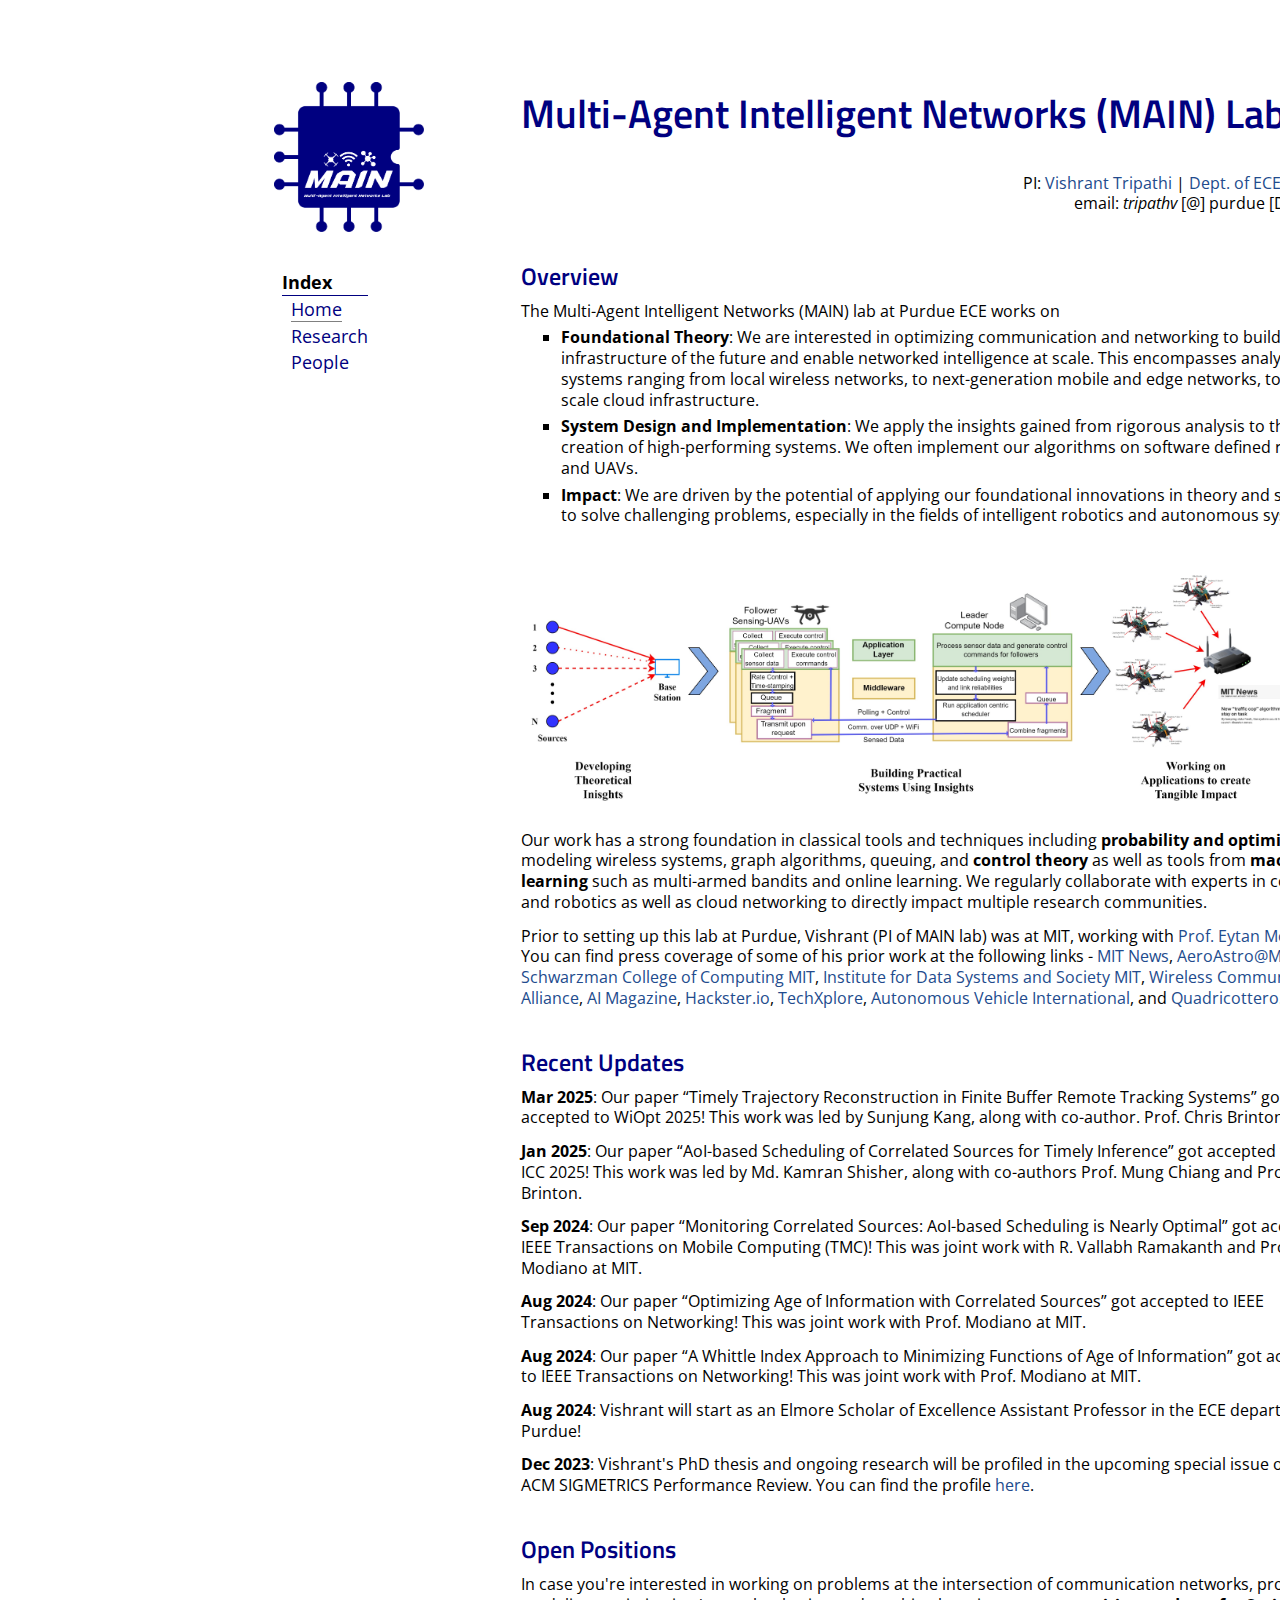
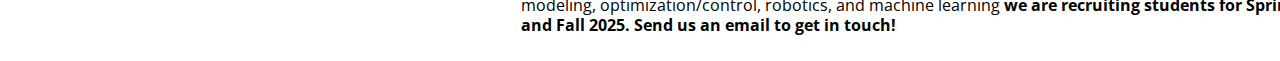
<file: index.html>
<!DOCTYPE html PUBLIC "-//W3C//DTD XHTML 1.1//EN"
  "http://www.w3.org/TR/xhtml11/DTD/xhtml11.dtd">
<html xmlns="http://www.w3.org/1999/xhtml" xml:lang="en">
<head>
<meta name="generator" content="jemdoc, see http://jemdoc.jaboc.net/" />
<meta http-equiv="Content-Type" content="text/html;charset=utf-8" />
<link rel="stylesheet" href="jemdoc.css" type="text/css" />
<title></title>
</head>
<body>
<table summary="Table for page layout." id="tlayout">
<tr valign="top">
<td id="layout-menu">
<div class="menu-category">Index</div>
<div class="menu-item"><a href="index.html" class="current">Home</a></div>
<div class="menu-item"><a href="research.html">Research</a></div>
<div class="menu-item"><a href="people.html">People</a></div>
</td>
<td id="layout-content">
<h1>Multi-Agent Intelligent Networks (MAIN) Lab </h1>
<div class="infoblock">
<div class="blockcontent">
<p><br /> PI: <a href="https://vishrantt.github.io">Vishrant Tripathi</a> | 
<a href="https://engineering.purdue.edu/ECE">Dept. of ECE, Purdue</a> <br /> 
email: <i>tripathv</i> [@] purdue [DOT] edu</p>
</div></div>
<h2>Overview</h2>
<p>The Multi-Agent Intelligent Networks (MAIN) lab at Purdue ECE works on </p>
<ul>
<li><p><b>Foundational Theory</b>: We are interested in optimizing communication and networking to build infrastructure of the future and enable networked intelligence at scale. This encompasses analyzing systems ranging from local wireless networks, to next-generation mobile and edge networks, to large-scale cloud infrastructure.</p>
</li>
<li><p><b>System Design and Implementation</b>: We apply the insights gained from rigorous analysis to the creation of high-performing systems. We often implement our algorithms on software defined radios and UAVs.</p>
</li>
<li><p><b>Impact</b>: We are driven by the potential of applying our foundational innovations in theory and systems to solve challenging problems, especially in the fields of intelligent robotics and autonomous systems.</p>
</li>
</ul>
<p><br /> </p>
<table class="imgtable"><tr><td>
<img src="photos\research_statement_figure.jpg" alt="" width="800px" />&nbsp;</td>
<td align="left"></td></tr></table>
<p>Our work has a strong foundation in classical tools and techniques including <b>probability and optimization</b>, modeling wireless systems, graph algorithms, queuing, and <b>control theory</b> as well as tools from <b>machine learning</b> such as multi-armed bandits and online learning. We regularly collaborate with experts in control and robotics as well as cloud networking to directly impact multiple research communities.</p>
<p>Prior to setting up this lab at Purdue, Vishrant (PI of MAIN lab) was at MIT, working with <a href="https://modiano.mit.edu">Prof. Eytan Modiano</a>. You can find press coverage of some of his prior work at the following links - <a href="https://news.mit.edu/2023/new-traffic-cop-algorithm-drone-swarm-wireless-0313">MIT News</a>, <a href="https://aeroastro.mit.edu/news-impact/new-traffic-cop-algorithm-helps-a-drone-swarm-stay-on-task/">AeroAstro@MIT</a>, <a href="https://computing.mit.edu/news/new-traffic-cop-algorithm-helps-a-drone-swarm-stay-on-task/">Schwarzman College of Computing MIT</a>, <a href="https://idss.mit.edu/news/new-traffic-cop-algorithm-helps-a-drone-swarm-stay-on-task/">Institute for Data Systems and Society MIT</a>, <a href="https://wca.org/a-new-wireless-algorithm-helps-drones-stay-focused-on-tasks/">Wireless Communications Alliance</a>, <a href="https://aimagazine.com/articles/robots-and-drones-demanding-data-for-life-or-death-decisions">AI Magazine</a>, <a href="https://www.hackster.io/news/don-t-let-the-past-slow-you-down-97410db15624">Hackster.io</a>, <a href="https://techxplore.com/news/2023-03-traffic-cop-algorithm-drone-swarm.html">TechXplore</a>, <a href="https://www.autonomousvehicleinternational.com/news/connectivity/mit-engineers-develop-wiswarm-to-prioritize-wi-fi-data-transfer.html">Autonomous Vehicle International</a>, 
and <a href="https://www.quadricottero.com/2023/03/mit-sviluppa-wiswarm-il-nuovo.html">Quadricottero</a>. </p>
<h2>Recent Updates</h2>
<p><b>Mar 2025</b>: Our paper &ldquo;Timely Trajectory Reconstruction in Finite Buffer Remote Tracking Systems&rdquo; got accepted to WiOpt 2025! This work was led by Sunjung Kang, along with co-author. Prof. Chris Brinton.</p>
<p><b>Jan 2025</b>: Our paper &ldquo;AoI-based Scheduling of Correlated Sources for Timely Inference&rdquo; got accepted to IEEE ICC 2025! This work was led by Md. Kamran Shisher, along with co-authors  Prof. Mung Chiang and Prof. Chris Brinton.</p>
<p><b>Sep 2024</b>: Our paper &ldquo;Monitoring Correlated Sources: AoI-based Scheduling is Nearly Optimal&rdquo; got accepted to IEEE Transactions on Mobile Computing (TMC)! This was joint work with R. Vallabh Ramakanth and Prof. Modiano at MIT.</p>
<p><b>Aug 2024</b>: Our paper &ldquo;Optimizing Age of Information with Correlated Sources&rdquo; got accepted to IEEE Transactions on Networking! This was joint work with Prof. Modiano at MIT.</p>
<p><b>Aug 2024</b>: Our paper &ldquo;A Whittle Index Approach to Minimizing Functions of Age of Information&rdquo; got accepted to IEEE Transactions on Networking! This was joint work with Prof. Modiano at MIT.</p>
<p><b>Aug 2024</b>: Vishrant will start as an Elmore Scholar of Excellence Assistant Professor in the ECE department at Purdue!</p>
<p><b>Dec 2023</b>: Vishrant's PhD thesis and ongoing research will be profiled in the upcoming special issue of the ACM SIGMETRICS Performance Review. You can find the profile <a href="https://dl.acm.org/doi/abs/10.1145/3639830.3639853">here</a>.</p>
<h2>Open Positions</h2>
<p>In case you're interested in working on problems at the intersection of communication networks, probabilistic modeling, optimization/control, robotics, and machine learning <b>we are recruiting students for Spring 2025 and Fall 2025. Send us an email to get in touch!</b></p>
</td>
</tr>
</table>
</body>
</html>
</file>
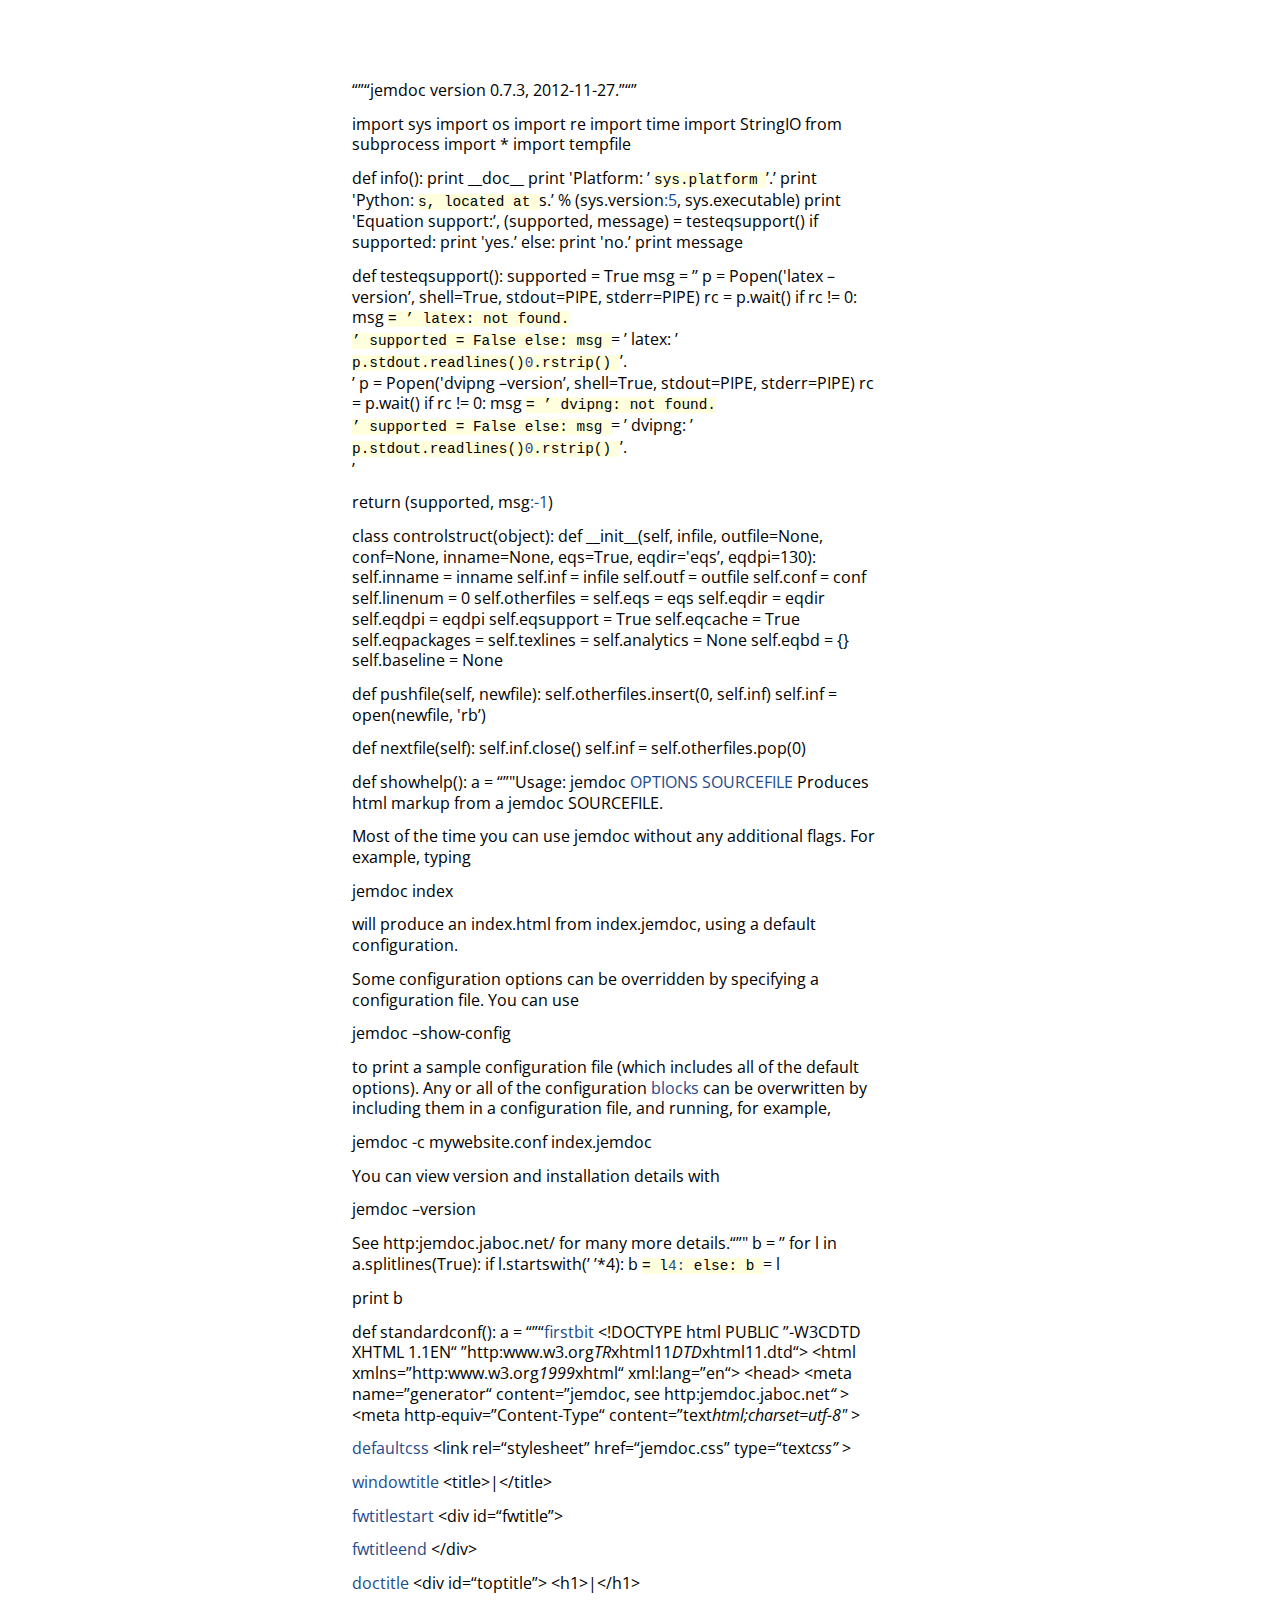
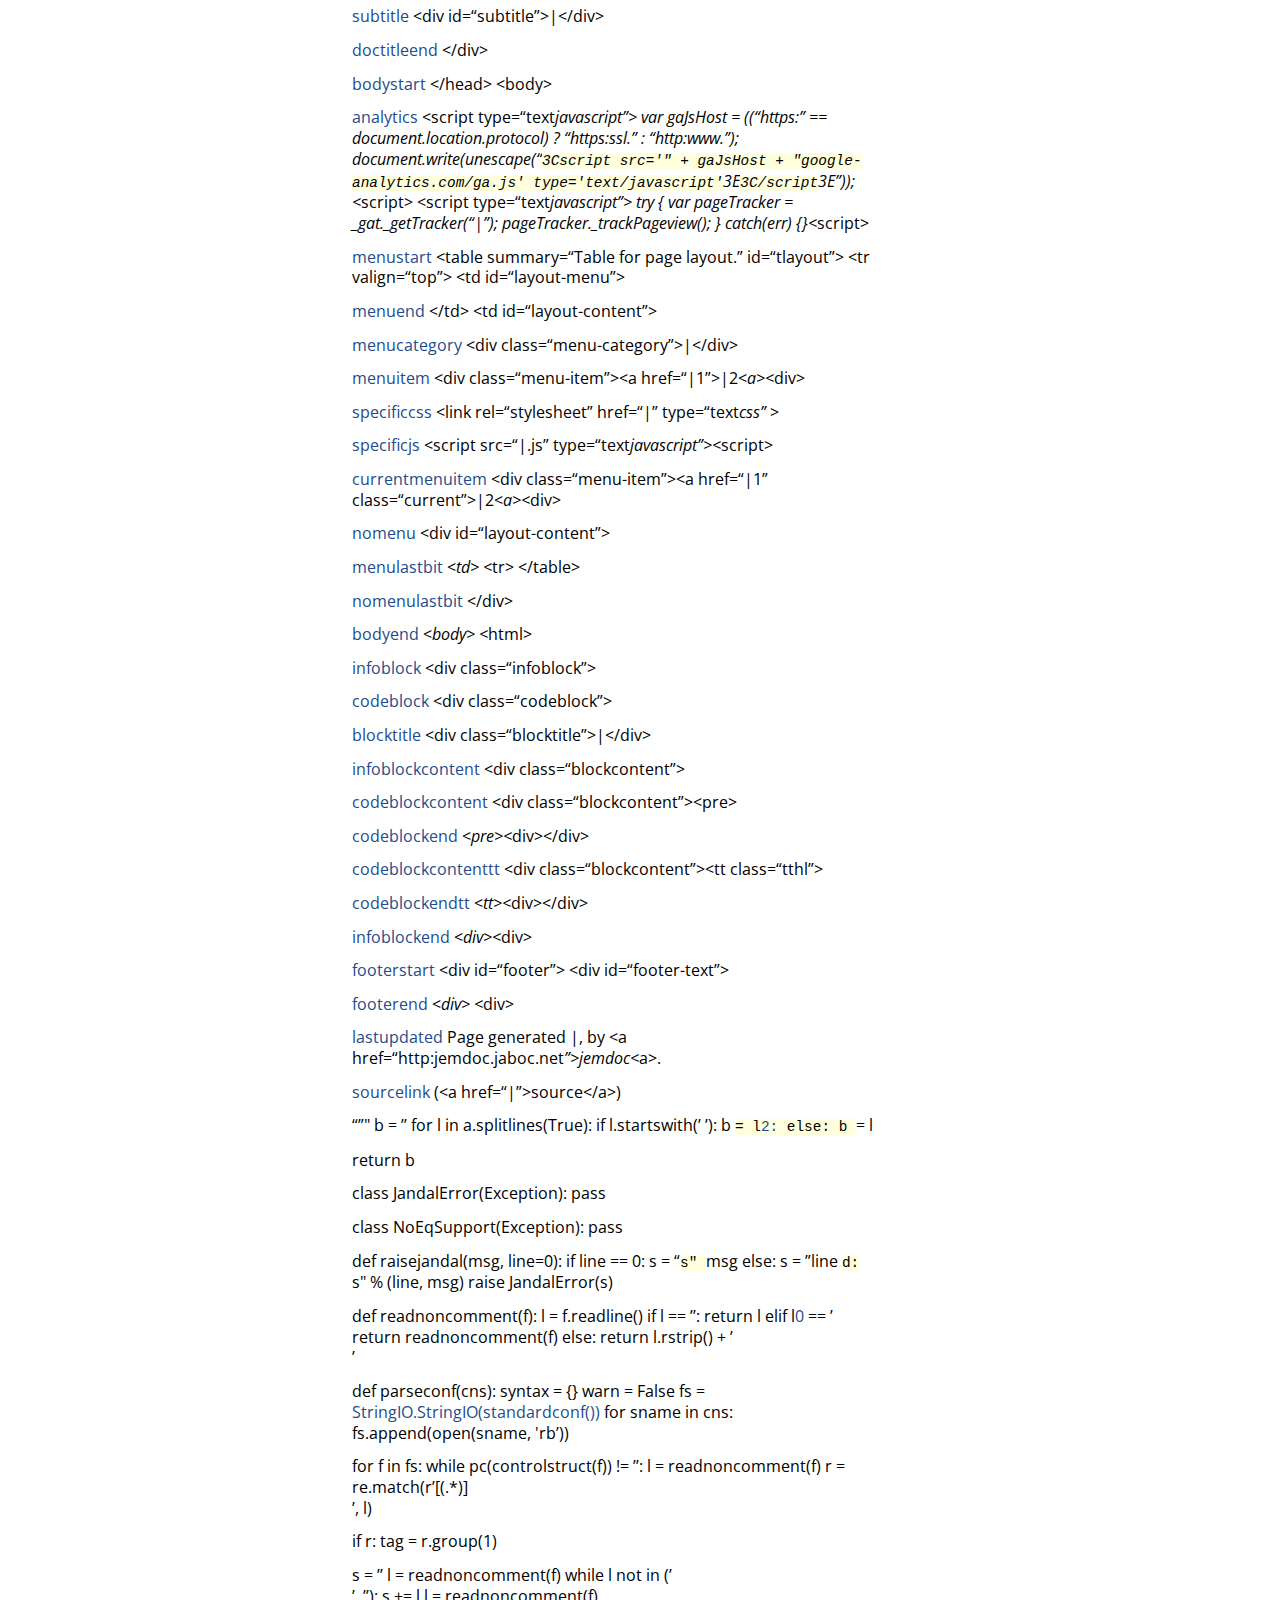
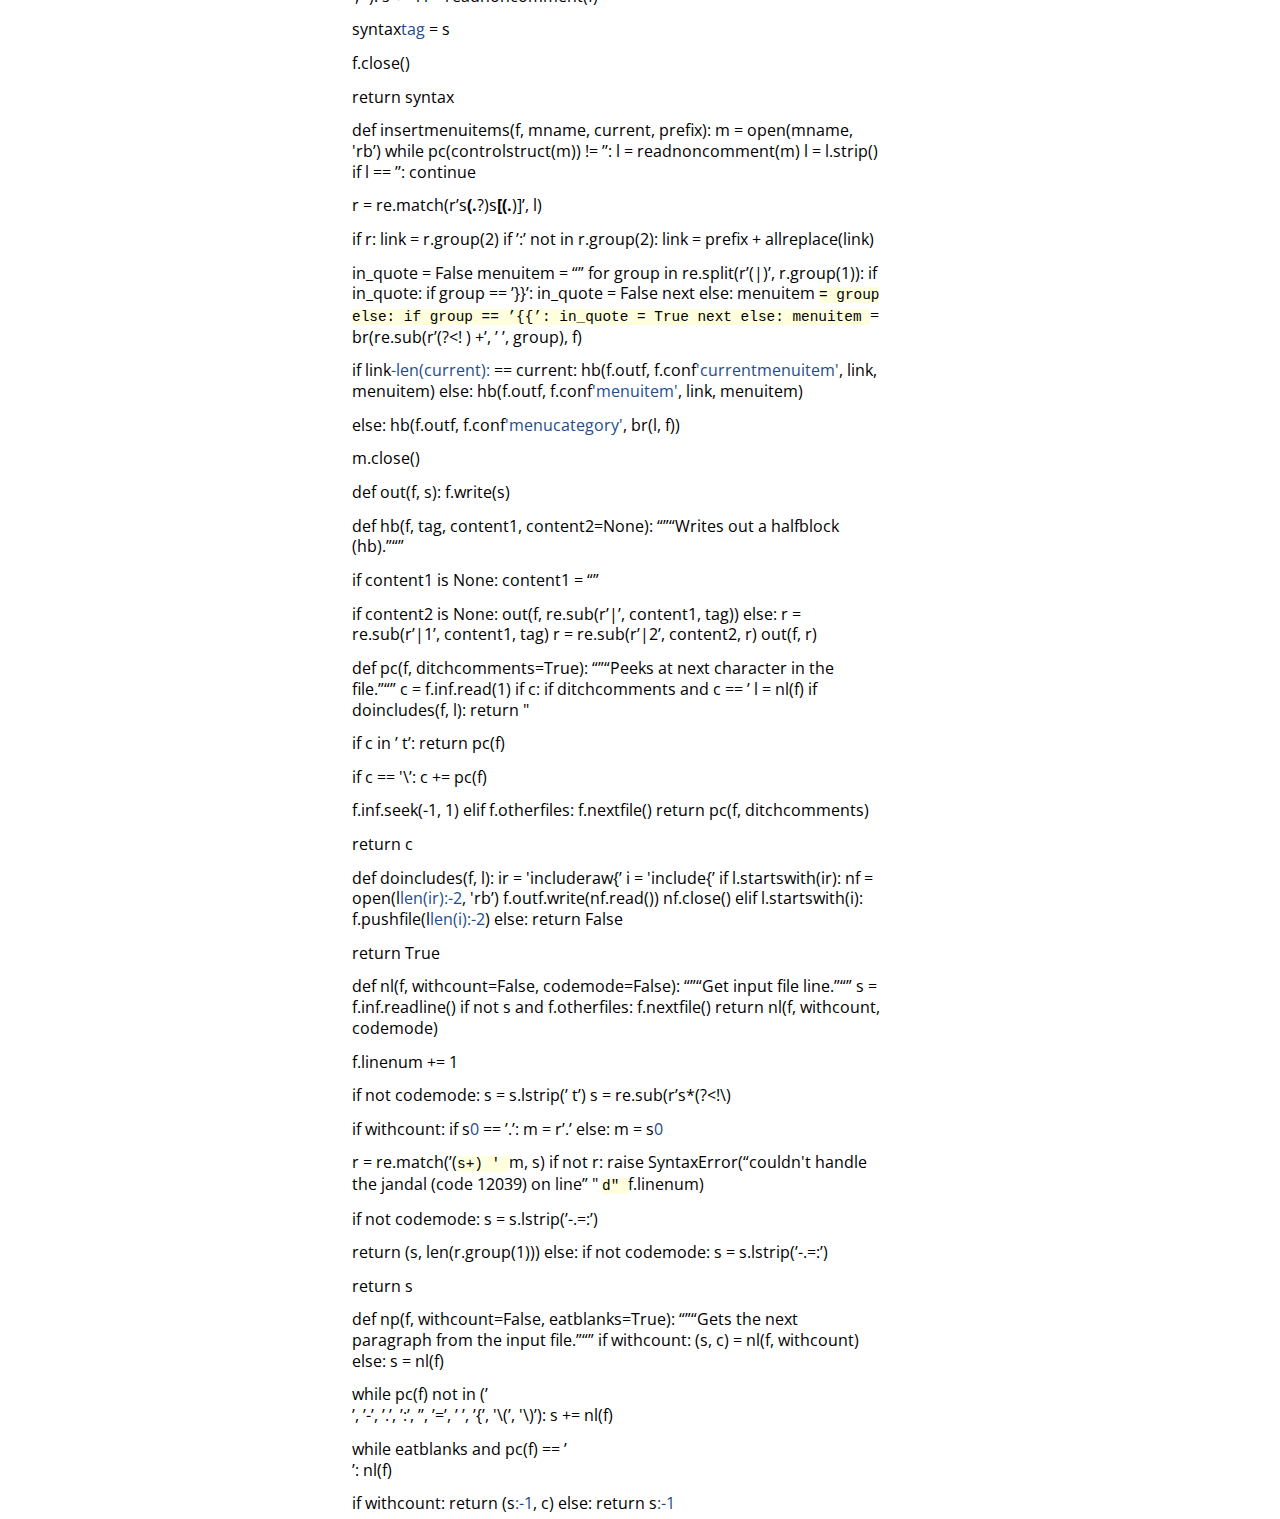
<file: jemdoc.py.html>
<!DOCTYPE html PUBLIC "-//W3C//DTD XHTML 1.1//EN"
  "http://www.w3.org/TR/xhtml11/DTD/xhtml11.dtd">
<html xmlns="http://www.w3.org/1999/xhtml" xml:lang="en">
<head>
<meta name="generator" content="jemdoc, see http://jemdoc.jaboc.net/" />
<meta http-equiv="Content-Type" content="text/html;charset=utf-8" />
<link rel="stylesheet" href="jemdoc.css" type="text/css" />
<title></title>
</head>
<body>
<div id="layout-content">
<p>&ldquo;&rdquo;&ldquo;jemdoc version 0.7.3, 2012-11-27.&rdquo;&ldquo;&rdquo;</p>
<p>import sys
import os
import re
import time
import StringIO
from subprocess import *
import tempfile</p>
<p>def info():
print __doc__
print 'Platform: &rsquo; <tt> sys.platform </tt> &rsquo;.&rsquo;
print 'Python: <tt>s, located at </tt>s.&rsquo; % (sys.version<a href=":5">:5</a>, sys.executable)
print 'Equation support:&rsquo;,
(supported, message) = testeqsupport()
if supported:
print 'yes.&rsquo;
else:
print 'no.&rsquo;
print message</p>
<p>def testeqsupport():
supported = True
msg = &rsquo;&rsquo;
p = Popen('latex &ndash;version&rsquo;, shell=True, stdout=PIPE, stderr=PIPE)
rc = p.wait()
if rc != 0:
msg <tt>= &rsquo;  latex: not found.<br />&rsquo;
supported = False
else:
msg </tt>= &rsquo;  latex: &rsquo; <tt> p.stdout.readlines()<a href="0">0</a>.rstrip() </tt> &rsquo;.<br />&rsquo;
p = Popen('dvipng &ndash;version&rsquo;, shell=True, stdout=PIPE, stderr=PIPE)
rc = p.wait()
if rc != 0:
msg <tt>= &rsquo;  dvipng: not found.<br />&rsquo;
supported = False
else:
msg </tt>= &rsquo;  dvipng: &rsquo; <tt> p.stdout.readlines()<a href="0">0</a>.rstrip() </tt> &rsquo;.<br />&rsquo;</p>
<p>return (supported, msg<a href=":-1">:-1</a>)</p>
<p>class controlstruct(object):
def __init__(self, infile, outfile=None, conf=None, inname=None, eqs=True,
eqdir='eqs&rsquo;, eqdpi=130):
self.inname = inname
self.inf = infile
self.outf = outfile
self.conf = conf
self.linenum = 0
self.otherfiles = <a href=""></a>
self.eqs = eqs
self.eqdir = eqdir
self.eqdpi = eqdpi

self.eqsupport = True
self.eqcache = True
self.eqpackages = <a href=""></a>
self.texlines = <a href=""></a>
self.analytics = None
self.eqbd = {}
self.baseline = None</p>
<p>def pushfile(self, newfile):
self.otherfiles.insert(0, self.inf)
self.inf = open(newfile, 'rb&rsquo;)</p>
<p>def nextfile(self):
self.inf.close()
self.inf = self.otherfiles.pop(0)</p>
<p>def showhelp():
a = &ldquo;&rdquo;"Usage: jemdoc <a href="OPTIONS">OPTIONS</a> <a href="SOURCEFILE">SOURCEFILE</a> 
Produces html markup from a jemdoc SOURCEFILE.</p>
<p>Most of the time you can use jemdoc without any additional flags.
For example, typing</p>
<p>jemdoc index</p>
<p>will produce an index.html from index.jemdoc, using a default
configuration.</p>
<p>Some configuration options can be overridden by specifying a
configuration file.  You can use</p>
<p>jemdoc &ndash;show-config</p>
<p>to print a sample configuration file (which includes all of the
default options). Any or all of the configuration <a href="blocks">blocks</a> can be
overwritten by including them in a configuration file, and running,
for example,</p>
<p>jemdoc -c mywebsite.conf index.jemdoc </p>
<p>You can view version and installation details with</p>
<p>jemdoc &ndash;version</p>
<p>See http:<i></i>jemdoc.jaboc.net/ for many more details.&ldquo;&rdquo;"
b = &rsquo;&rsquo;
for l in a.splitlines(True):
if l.startswith(&rsquo; &rsquo;*4):
b <tt>= l<a href="4:">4:</a>
else:
b </tt>= l</p>
<p>print b</p>
<p>def standardconf():
a = &ldquo;&rdquo;&ldquo;<a href="firstbit">firstbit</a>
&lt;!DOCTYPE html PUBLIC &rdquo;-<i></i>W3C<i></i>DTD XHTML 1.1<i></i>EN&ldquo;
&rdquo;http:<i></i>www.w3.org<i>TR</i>xhtml11<i>DTD</i>xhtml11.dtd&ldquo;&gt;
&lt;html xmlns=&rdquo;http:<i></i>www.w3.org<i>1999</i>xhtml&ldquo; xml:lang=&rdquo;en&ldquo;&gt;
&lt;head&gt;
&lt;meta name=&rdquo;generator&ldquo; content=&rdquo;jemdoc, see http:<i></i>jemdoc.jaboc.net<i>&ldquo; </i>&gt;
&lt;meta http-equiv=&rdquo;Content-Type&ldquo; content=&rdquo;text<i>html;charset=utf-8" </i>&gt;</p>
<p><a href="defaultcss">defaultcss</a>
&lt;link rel=&ldquo;stylesheet&rdquo; href=&ldquo;jemdoc.css&rdquo; type=&ldquo;text<i>css&rdquo; </i>&gt;</p>
<p><a href="windowtitle">windowtitle</a>

&lt;title&gt;|&lt;/title&gt;</p>
<p><a href="fwtitlestart">fwtitlestart</a>
&lt;div id=&ldquo;fwtitle&rdquo;&gt;</p>
<p><a href="fwtitleend">fwtitleend</a>
&lt;/div&gt;</p>
<p><a href="doctitle">doctitle</a>

&lt;div id=&ldquo;toptitle&rdquo;&gt;
&lt;h1&gt;|&lt;/h1&gt;</p>
<p><a href="subtitle">subtitle</a>
&lt;div id=&ldquo;subtitle&rdquo;&gt;|&lt;/div&gt;</p>
<p><a href="doctitleend">doctitleend</a>
&lt;/div&gt;</p>
<p><a href="bodystart">bodystart</a>
&lt;/head&gt;
&lt;body&gt;</p>
<p><a href="analytics">analytics</a>
&lt;script type=&ldquo;text<i>javascript&rdquo;&gt;
var gaJsHost = ((&ldquo;https:&rdquo; == document.location.protocol) ? &ldquo;https:</i><i>ssl.&rdquo; : &ldquo;http:</i><i>www.&rdquo;);
document.write(unescape(&ldquo;<tt>3Cscript src='" + gaJsHost + "google-analytics.com/ga.js' type='text/javascript'</tt>3E<tt>3C/script</tt>3E&rdquo;));
&lt;</i>script&gt;
&lt;script type=&ldquo;text<i>javascript&rdquo;&gt;
try {
var pageTracker = _gat._getTracker(&ldquo;|&rdquo;);
pageTracker._trackPageview();
} catch(err) {}&lt;</i>script&gt;</p>
<p><a href="menustart">menustart</a>
&lt;table summary=&ldquo;Table for page layout.&rdquo; id=&ldquo;tlayout&rdquo;&gt;
&lt;tr valign=&ldquo;top&rdquo;&gt;
&lt;td id=&ldquo;layout-menu&rdquo;&gt;</p>
<p><a href="menuend">menuend</a>
&lt;/td&gt;
&lt;td id=&ldquo;layout-content&rdquo;&gt;</p>
<p><a href="menucategory">menucategory</a>
&lt;div class=&ldquo;menu-category&rdquo;&gt;|&lt;/div&gt;</p>
<p><a href="menuitem">menuitem</a>
&lt;div class=&ldquo;menu-item&rdquo;&gt;&lt;a href=&ldquo;|1&rdquo;&gt;|2&lt;<i>a&gt;&lt;</i>div&gt;</p>
<p><a href="specificcss">specificcss</a>
&lt;link rel=&ldquo;stylesheet&rdquo; href=&ldquo;|&rdquo; type=&ldquo;text<i>css&rdquo; </i>&gt;</p>
<p><a href="specificjs">specificjs</a>
&lt;script src=&ldquo;|.js&rdquo; type=&ldquo;text<i>javascript&rdquo;&gt;&lt;</i>script&gt;</p>
<p><a href="currentmenuitem">currentmenuitem</a>
&lt;div class=&ldquo;menu-item&rdquo;&gt;&lt;a href=&ldquo;|1&rdquo; class=&ldquo;current&rdquo;&gt;|2&lt;<i>a&gt;&lt;</i>div&gt;</p>
<p><a href="nomenu">nomenu</a>
&lt;div id=&ldquo;layout-content&rdquo;&gt;</p>
<p><a href="menulastbit">menulastbit</a>
&lt;<i>td&gt;
&lt;</i>tr&gt;
&lt;/table&gt;</p>
<p><a href="nomenulastbit">nomenulastbit</a>
&lt;/div&gt;</p>
<p><a href="bodyend">bodyend</a>
&lt;<i>body&gt;
&lt;</i>html&gt;</p>
<p><a href="infoblock">infoblock</a>
&lt;div class=&ldquo;infoblock&rdquo;&gt;</p>
<p><a href="codeblock">codeblock</a>
&lt;div class=&ldquo;codeblock&rdquo;&gt;</p>
<p><a href="blocktitle">blocktitle</a>
&lt;div class=&ldquo;blocktitle&rdquo;&gt;|&lt;/div&gt;</p>
<p><a href="infoblockcontent">infoblockcontent</a>
&lt;div class=&ldquo;blockcontent&rdquo;&gt;</p>
<p><a href="codeblockcontent">codeblockcontent</a>
&lt;div class=&ldquo;blockcontent&rdquo;&gt;&lt;pre&gt;</p>
<p><a href="codeblockend">codeblockend</a>
&lt;<i>pre&gt;&lt;</i>div&gt;&lt;/div&gt;</p>
<p><a href="codeblockcontenttt">codeblockcontenttt</a>
&lt;div class=&ldquo;blockcontent&rdquo;&gt;&lt;tt class=&ldquo;tthl&rdquo;&gt;</p>
<p><a href="codeblockendtt">codeblockendtt</a>
&lt;<i>tt&gt;&lt;</i>div&gt;&lt;/div&gt;</p>
<p><a href="infoblockend">infoblockend</a>
&lt;<i>div&gt;&lt;</i>div&gt;</p>
<p><a href="footerstart">footerstart</a>
&lt;div id=&ldquo;footer&rdquo;&gt;
&lt;div id=&ldquo;footer-text&rdquo;&gt;</p>
<p><a href="footerend">footerend</a>
&lt;<i>div&gt;
&lt;</i>div&gt;</p>
<p><a href="lastupdated">lastupdated</a>
Page generated |, by &lt;a href=&ldquo;http:<i></i>jemdoc.jaboc.net<i>&rdquo;&gt;jemdoc&lt;</i>a&gt;.</p>
<p><a href="sourcelink">sourcelink</a>
(&lt;a href=&ldquo;|&rdquo;&gt;source&lt;/a&gt;)</p>
<p>&ldquo;&rdquo;"
b = &rsquo;&rsquo;
for l in a.splitlines(True):
if l.startswith(&rsquo;  &rsquo;):
b <tt>= l<a href="2:">2:</a>
else:
b </tt>= l</p>
<p>return b</p>
<p>class JandalError(Exception):
pass</p>
<p>class NoEqSupport(Exception):
pass</p>
<p>def raisejandal(msg, line=0):
if line == 0:
s = &ldquo;<tt>s" </tt> msg
else:
s = &rdquo;line <tt>d: </tt>s" % (line, msg)
raise JandalError(s)</p>
<p>def readnoncomment(f):
l = f.readline()
if l == &rsquo;&rsquo;:
return l
elif l<a href="0">0</a> == &rsquo;
return readnoncomment(f)
else:
return l.rstrip() + &rsquo;<br />&rsquo;</p>
<p>def parseconf(cns):
syntax = {}
warn = False

fs = <a href="StringIO.StringIO(standardconf())">StringIO.StringIO(standardconf())</a>
for sname in cns:
fs.append(open(sname, 'rb&rsquo;))</p>
<p>for f in fs:
while pc(controlstruct(f)) != &rsquo;&rsquo;:
l = readnoncomment(f)
r = re.match(r&rsquo;[(.*)]<br />&rsquo;, l)</p>
<p>if r:
tag = r.group(1)</p>
<p>s = &rsquo;&rsquo;
l = readnoncomment(f)
while l not in (&rsquo;<br />&rsquo;, &rsquo;&rsquo;):
s += l
l = readnoncomment(f)</p>
<p>syntax<a href="tag">tag</a> = s</p>
<p>f.close()</p>
<p>return syntax</p>
<p>def insertmenuitems(f, mname, current, prefix):
m = open(mname, 'rb&rsquo;)
while pc(controlstruct(m)) != &rsquo;&rsquo;:
l = readnoncomment(m)
l = l.strip()
if l == &rsquo;&rsquo;:
continue</p>
<p>r = re.match(r&rsquo;s<b>(.</b>?)s<b>[(.</b>)]&rsquo;, l)</p>
<p>if r:
link = r.group(2)

if &rsquo;:<i></i>&rsquo; not in r.group(2):
link = prefix + allreplace(link)</p>
<p>in_quote = False
menuitem = &ldquo;&rdquo;
for group in re.split(r&rsquo;(|)&rsquo;, r.group(1)):
if in_quote:
if group == &rsquo;}}&rsquo;:
in_quote = False
next
else:
menuitem <tt>= group
else:
if group == &rsquo;{{&rsquo;:
in_quote = True
next
else:
menuitem </tt>= br(re.sub(r&rsquo;(?&lt;!
) +&rsquo;, &rsquo;&nbsp;&rsquo;, group), f)</p>
<p>if link<a href="-len(current):">-len(current):</a> == current:
hb(f.outf, f.conf<a href="'currentmenuitem'">'currentmenuitem'</a>, link, menuitem)
else:
hb(f.outf, f.conf<a href="'menuitem'">'menuitem'</a>, link, menuitem)</p>
<p>else:
hb(f.outf, f.conf<a href="'menucategory'">'menucategory'</a>, br(l, f))</p>
<p>m.close()</p>
<p>def out(f, s):
f.write(s)</p>
<p>def hb(f, tag, content1, content2=None):
&ldquo;&rdquo;&ldquo;Writes out a halfblock (hb).&rdquo;&ldquo;&rdquo;</p>
<p>if content1 is None:
content1 = &ldquo;&rdquo;</p>
<p>if content2 is None:
out(f, re.sub(r&rsquo;|&rsquo;, content1, tag))
else:
r = re.sub(r&rsquo;|1&rsquo;, content1, tag)
r = re.sub(r&rsquo;|2&rsquo;, content2, r)
out(f, r)</p>
<p>def pc(f, ditchcomments=True):
&ldquo;&rdquo;&ldquo;Peeks at next character in the file.&rdquo;&ldquo;&rdquo;

c = f.inf.read(1)
if c:
if ditchcomments and c == &rsquo;
l = nl(f)
if doincludes(f, l):
return "</p>
<p>if c in &rsquo; t&rsquo;:
return pc(f)</p>
<p>if c == '\&rsquo;:
c += pc(f)</p>
<p>f.inf.seek(-1, 1)
elif f.otherfiles:
f.nextfile()
return pc(f, ditchcomments)</p>
<p>return c</p>
<p>def doincludes(f, l):
ir = 'includeraw{&rsquo;
i = 'include{&rsquo;
if l.startswith(ir):
nf = open(l<a href="len(ir):-2">len(ir):-2</a>, 'rb&rsquo;)
f.outf.write(nf.read())
nf.close()
elif l.startswith(i):
f.pushfile(l<a href="len(i):-2">len(i):-2</a>)
else:
return False</p>
<p>return True</p>
<p>def nl(f, withcount=False, codemode=False):
&ldquo;&rdquo;&ldquo;Get input file line.&rdquo;&ldquo;&rdquo;
s = f.inf.readline()
if not s and f.otherfiles:
f.nextfile()
return nl(f, withcount, codemode)</p>
<p>f.linenum += 1</p>
<p>if not codemode:



s = s.lstrip(&rsquo; t&rsquo;)
s = re.sub(r&rsquo;s*(?&lt;!\)</p>
<p>if withcount:
if s<a href="0">0</a> == &rsquo;.&rsquo;:
m = r&rsquo;.&rsquo;
else:
m = s<a href="0">0</a></p>
<p>r = re.match(&rsquo;(<tt>s+) ' </tt> m, s)
if not r:
raise SyntaxError(&ldquo;couldn't handle the jandal (code 12039) on line&rdquo;
" <tt>d" </tt> f.linenum)</p>
<p>if not codemode:
s = s.lstrip(&rsquo;-.=:&rsquo;)</p>
<p>return (s, len(r.group(1)))
else:
if not codemode:
s = s.lstrip(&rsquo;-.=:&rsquo;)</p>
<p>return s</p>
<p>def np(f, withcount=False, eatblanks=True):
&ldquo;&rdquo;&ldquo;Gets the next paragraph from the input file.&rdquo;&ldquo;&rdquo;

if withcount:
(s, c) = nl(f, withcount)
else:
s = nl(f)</p>
<p>while pc(f) not in (&rsquo;<br />&rsquo;, &rsquo;-&rsquo;, &rsquo;.&rsquo;, &rsquo;:&rsquo;, &rsquo;&rsquo;, &rsquo;=&rsquo;, &rsquo;&nbsp;&rsquo;, &rsquo;{&rsquo;, '\(&rsquo;, '\)&rsquo;):
s += nl(f)</p>
<p>while eatblanks and pc(f) == &rsquo;<br />&rsquo;:
nl(f)</p>
<p>if withcount:
return (s<a href=":-1">:-1</a>, c)
else:
return s<a href=":-1">:-1</a></p>
</file>
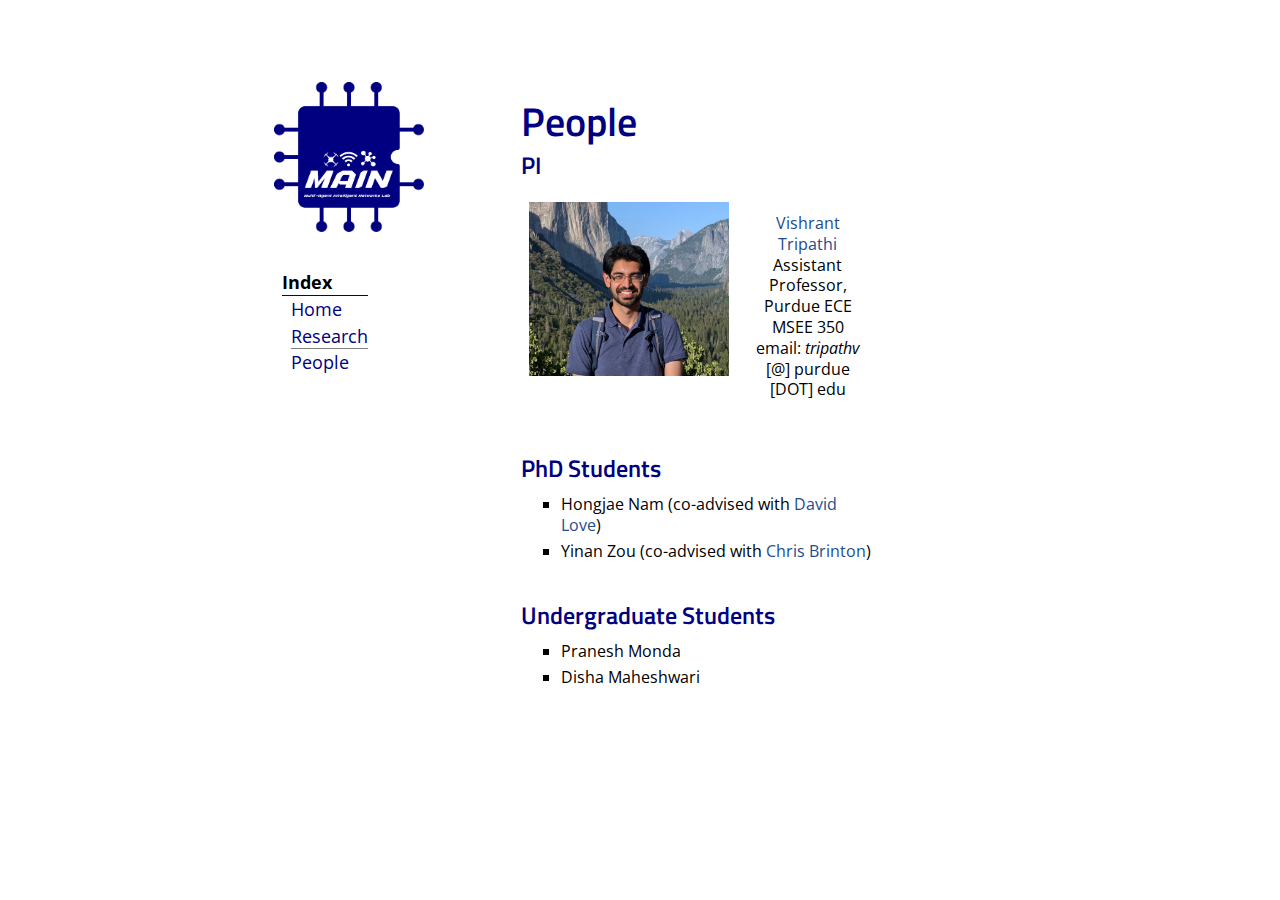
<file: people.html>
<!DOCTYPE html PUBLIC "-//W3C//DTD XHTML 1.1//EN"
  "http://www.w3.org/TR/xhtml11/DTD/xhtml11.dtd">
<html xmlns="http://www.w3.org/1999/xhtml" xml:lang="en">
<head>
<meta name="generator" content="jemdoc, see http://jemdoc.jaboc.net/" />
<meta http-equiv="Content-Type" content="text/html;charset=utf-8" />
<link rel="stylesheet" href="jemdoc.css" type="text/css" />
<title>People</title>
</head>
<body>
<table summary="Table for page layout." id="tlayout">
<tr valign="top">
<td id="layout-menu">
<div class="menu-category">Index</div>
<div class="menu-item"><a href="index.html">Home</a></div>
<div class="menu-item"><a href="research.html" class="current">Research</a></div>
<div class="menu-item"><a href="people.html">People</a></div>
</td>
<td id="layout-content">
<div id="toptitle">
<h1>People</h1>
</div>
<h2>PI</h2>
<table class="imgtable"><tr><td>
<img src="photos/yosemite_headshot_vishrant.jpg" alt="" width="200px" />&nbsp;</td>
<td align="left"><p><br /> <a href="https://vishrantt.github.io">Vishrant Tripathi</a> <br />
Assistant Professor, Purdue ECE<br /> 
MSEE 350 <br />
email: <i>tripathv</i> [@] purdue [DOT] edu</p>
</td></tr></table>
<h2>PhD Students</h2>
<ul>
<li><p>Hongjae Nam (co-advised with <a href="https://engineering.purdue.edu/~djlove/">David Love</a>)</p>
</li>
<li><p>Yinan Zou (co-advised with <a href="https://www.cbrinton.net/">Chris Brinton</a>)</p>
</li>
</ul>
<h2>Undergraduate Students</h2>
<ul>
<li><p>Pranesh Monda</p>
</li>
<li><p>Disha Maheshwari</p>
</li>
</ul>
</td>
</tr>
</table>
</body>
</html>
</file>
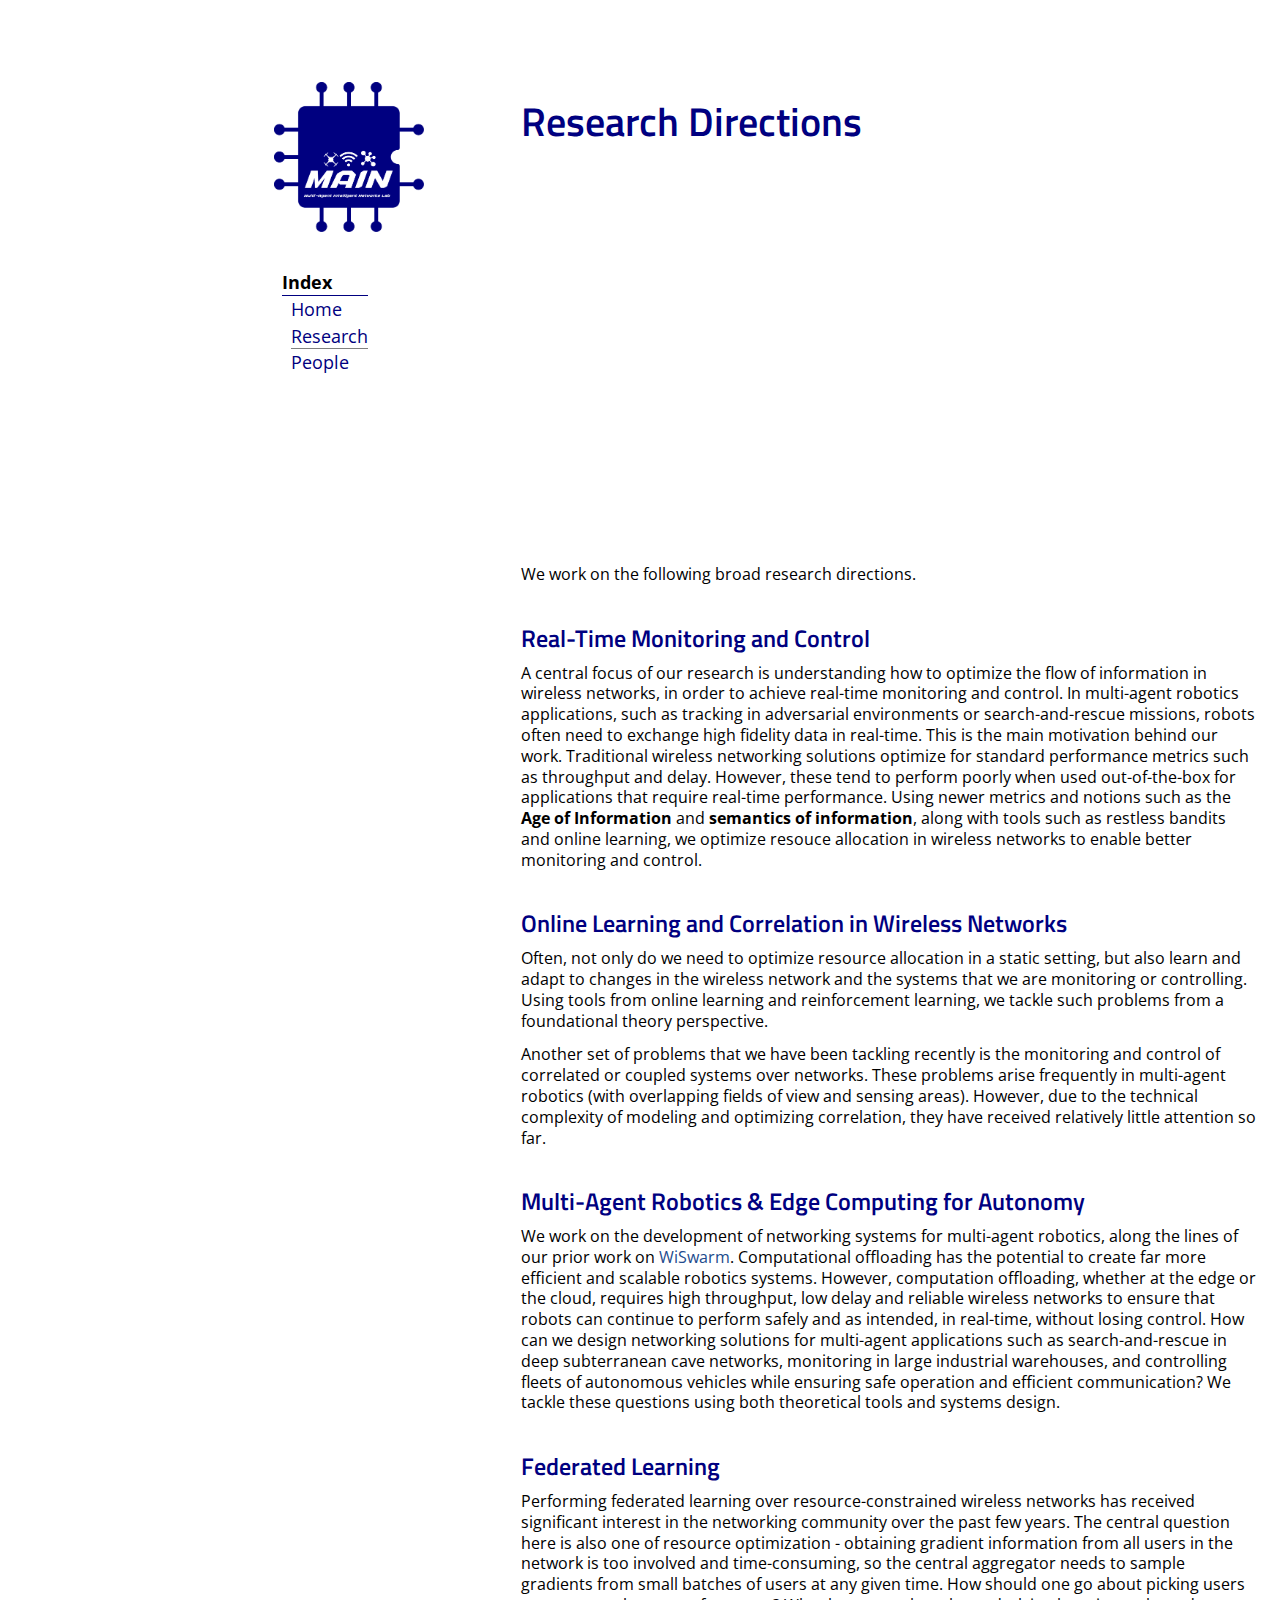
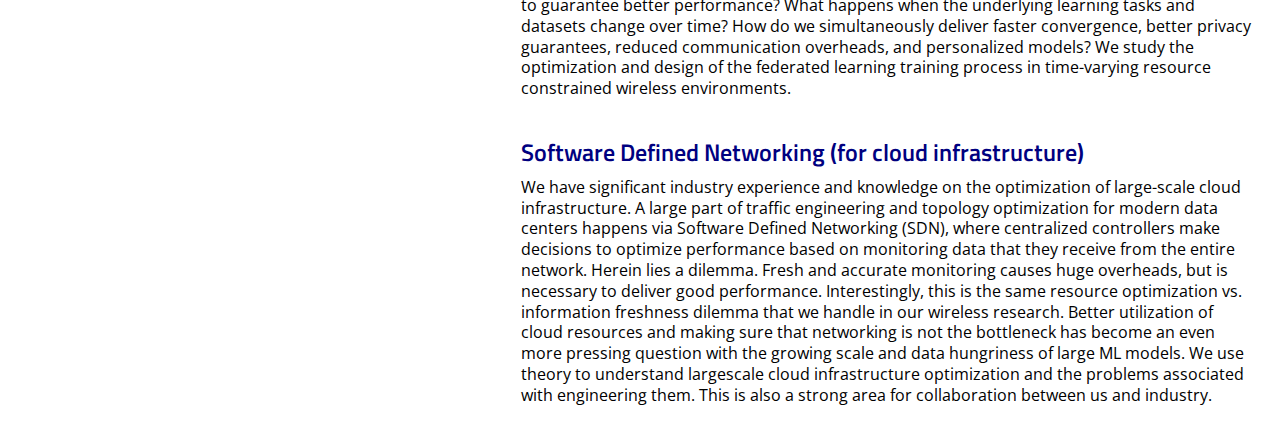
<file: research.html>
<!DOCTYPE html PUBLIC "-//W3C//DTD XHTML 1.1//EN"
  "http://www.w3.org/TR/xhtml11/DTD/xhtml11.dtd">
<html xmlns="http://www.w3.org/1999/xhtml" xml:lang="en">
<head>
<meta name="generator" content="jemdoc, see http://jemdoc.jaboc.net/" />
<meta http-equiv="Content-Type" content="text/html;charset=utf-8" />
<link rel="stylesheet" href="jemdoc.css" type="text/css" />
<title>Research Directions</title>
</head>
<body>
<table summary="Table for page layout." id="tlayout">
<tr valign="top">
<td id="layout-menu">
<div class="menu-category">Index</div>
<div class="menu-item"><a href="index.html">Home</a></div>
<div class="menu-item"><a href="research.html" class="current">Research</a></div>
<div class="menu-item"><a href="people.html">People</a></div>
</td>
<td id="layout-content">
<div id="toptitle">
<h1>Research Directions</h1>
</div>
<iframe width="735" height="413" src="https://www.youtube.com/embed/zGjGxK5AXFk" title="WiSwarm: Age-of-Information-based Wireless Networking for Collaborative Teams of UAVs" frameborder="0" allow="accelerometer; autoplay; clipboard-write; encrypted-media; gyroscope; picture-in-picture" allowfullscreen></iframe>
<p>We work on the following broad research directions.</p>
<h2>Real-Time Monitoring and Control</h2>
<p>A central focus of our research is understanding how to optimize the flow of information in wireless networks, in order to achieve real-time monitoring and control. In multi-agent robotics applications, such as tracking in adversarial environments or search-and-rescue missions, robots often need to exchange high fidelity data in real-time. This is the main motivation behind our work. Traditional wireless networking solutions optimize for standard performance metrics such as throughput and delay. However, these tend to perform poorly when used out-of-the-box for applications that require real-time performance. Using newer metrics and notions such as the <b>Age of Information</b> and <b>semantics of information</b>, along with tools such as restless bandits and online learning, we optimize resouce allocation in wireless networks to enable better monitoring and control.</p>
<h2>Online Learning and Correlation in Wireless Networks</h2>
<p>Often, not only do we need to optimize resource allocation in a static setting, but also learn and adapt to changes in the wireless network and the systems that we are monitoring or controlling. Using tools from online learning and reinforcement learning, we tackle such problems from a foundational theory perspective.</p>
<p>Another set of problems that we have been tackling recently is the monitoring and control of correlated or coupled systems over networks. These problems arise frequently in multi-agent robotics (with overlapping fields of view and sensing areas). However, due to the technical complexity of modeling and optimizing correlation, they have received relatively little attention so far.</p>
<h2>Multi-Agent Robotics &amp; Edge Computing for Autonomy</h2>
<p>We work on the development of networking systems for multi-agent robotics, along the lines of our prior work on <a href="https://www.youtube.com/watch?v=tHIxPk8Prxs">WiSwarm</a>. Computational offloading has the potential to create far more efficient and scalable robotics systems. However, computation offloading, whether at the edge or the cloud, requires high throughput, low delay and reliable wireless networks to ensure that robots can continue to perform safely and as intended, in real-time, without losing control. How can we design networking solutions for multi-agent applications such as search-and-rescue in deep subterranean cave networks, monitoring in large industrial warehouses, and controlling fleets of autonomous vehicles while ensuring safe operation and efficient communication? We tackle these questions using both theoretical tools and systems design.</p>
<h2>Federated Learning </h2>
<p>Performing federated learning over resource-constrained wireless networks has received significant interest in the networking community over the past few years. The central question here is also one of resource optimization - obtaining gradient information from all users in the network is too involved and time-consuming, so the central aggregator needs to sample gradients from small batches of users at any given time. How should one go about picking users to guarantee better performance? What happens when the underlying learning tasks and datasets change over time? How do we simultaneously deliver faster convergence, better privacy guarantees, reduced communication overheads, and personalized models? We study the optimization and design of the federated learning training process in time-varying resource constrained wireless environments.</p>
<h2>Software Defined Networking (for cloud infrastructure)</h2>
<p>We have significant industry experience and knowledge on the optimization of large-scale cloud infrastructure. A large part of traffic engineering and topology optimization for modern data centers happens via Software Defined Networking (SDN), where centralized controllers make decisions to optimize performance based on monitoring data that they receive from the entire network. Herein lies a dilemma. Fresh and accurate monitoring causes huge overheads, but is necessary to deliver good performance. Interestingly, this is the same resource optimization vs. information freshness dilemma that we handle in our wireless research. Better utilization of cloud resources and making sure that networking is not the bottleneck has become an even more pressing question with the growing scale and data hungriness of large ML models. We use theory to understand largescale cloud infrastructure optimization and the problems associated with engineering them. This is also a strong area for collaboration between us and industry.</p>
</td>
</tr>
</table>
</body>
</html>
</file>
<file: jemdoc.css>
/* Default css file for jemdoc. */


/* <uniquifier>: Use a unique and descriptive class name
<weight>: Use a value from 300 to 800 


.open-sans-<uniquifier> {
  font-family: "Open Sans", sans-serif;
  font-optical-sizing: auto;
  font-weight: <weight>;
  font-style: normal;
  font-variation-settings:
    "wdth" 100;
}


.titillium-web-extralight {
  font-family: "Titillium Web", sans-serif;
  font-weight: 200;
  font-style: normal;
}

.titillium-web-light {
  font-family: "Titillium Web", sans-serif;
  font-weight: 300;
  font-style: normal;
}

.titillium-web-regular {
  font-family: "Titillium Web", sans-serif;
  font-weight: 400;
  font-style: normal;
}

.titillium-web-semibold {
  font-family: "Titillium Web", sans-serif;
  font-weight: 600;
  font-style: normal;
}

.titillium-web-bold {
  font-family: "Titillium Web", sans-serif;
  font-weight: 700;
  font-style: normal;
}

.titillium-web-black {
  font-family: "Titillium Web", sans-serif;
  font-weight: 900;
  font-style: normal;
}

.titillium-web-extralight-italic {
  font-family: "Titillium Web", sans-serif;
  font-weight: 200;
  font-style: italic;
}

.titillium-web-light-italic {
  font-family: "Titillium Web", sans-serif;
  font-weight: 300;
  font-style: italic;
}

.titillium-web-regular-italic {
  font-family: "Titillium Web", sans-serif;
  font-weight: 400;
  font-style: italic;
}

.titillium-web-semibold-italic {
  font-family: "Titillium Web", sans-serif;
  font-weight: 600;
  font-style: italic;
}

.titillium-web-bold-italic {
  font-family: "Titillium Web", sans-serif;
  font-weight: 700;
  font-style: italic;
}


.quantico-regular {
  font-family: "Quantico", sans-serif;
  font-weight: 400;
  font-style: normal;
}

.quantico-bold {
  font-family: "Quantico", sans-serif;
  font-weight: 700;
  font-style: normal;
}

.quantico-regular-italic {
  font-family: "Quantico", sans-serif;
  font-weight: 400;
  font-style: italic;
}

.quantico-bold-italic {
  font-family: "Quantico", sans-serif;
  font-weight: 700;
  font-style: italic;
}


*/ 

@import url('https://fonts.googleapis.com/css2?family=Open+Sans:ital,wght@0,300..800;1,300..800&display=swap');
@import url('https://fonts.googleapis.com/css2?family=Titillium+Web:ital,wght@0,200;0,300;0,400;0,600;0,700;0,900;1,200;1,300;1,400;1,600;1,700&display=swap');
@import url('https://fonts.googleapis.com/css2?family=Quantico:ital,wght@0,400;0,700;1,400;1,700&display=swap');
@import url('https://fonts.googleapis.com/css2?family=Orbitron:wght@400..900&display=swap');

table#tlayout {
    border: none;
    border-collapse: separate;
    background: white;
}

body {
    background: white;
    font-family: "Open Sans", sans-serif;
    padding-bottom: 8px;
    padding-top: 5em;
    margin: 0;
    padding-left: 17em;
    padding-right: 13em;
}



#layout-menu {
    background: url('photos/main-lab-chip-blue.png') no-repeat top left;
    background-size: 150px; /* Adjust based on your image size */
    padding-top: 170px; /* Ensure space is reserved for the image */
    border-right: 1px solid #ffffff;
    padding-left: 8px;
    padding-right: 70px;
    font-size: 1.1em;
    width: auto;
    white-space: nowrap;
    text-align: left;
    vertical-align: top;
       

    
}

#layout-menu td {
    background: #f4f4f4;
    vertical-align: top;
}

#layout-content {
    padding-top: 0.0em;
    padding-left: 5.0em;
    padding-right: 12.0em;
    border: none;
    background: white;
    text-align: left;
    vertical-align: top;
}

#layout-menu a {
    line-height: 1.5em;
    margin-left: 0.5em;
}

tt {
    background: #ffffdd;
}

pre, tt {
    font-size: 90%;
    font-family: monaco, monospace;
}

a, a > tt {
    color: #224b8d;
    text-decoration: none;
}

a:hover {
    border-bottom: 1px gray dotted;
}

#layout-menu a.current:link, #layout-menu a.current:visited {
    color: #000080;
    border-bottom: 1px gray solid;
}
#layout-menu a:link, #layout-menu a:visited, #layout-menu a:hover {
    color: #000080;
    text-decoration: none;
}
#layout-menu a:hover {
    text-decoration: none;
}

div.menu-category {
    border-bottom: 1px solid #000080;
    margin-top: 0.8em;
    padding-top: 0.2em;
    padding-bottom: 0.1em;
    font-weight: bold;
}

div.menu-item {
    padding-left: 16px;
    text-indent: -16px;
}

/*div#toptitle {
    padding-bottom: 0.2em;
    margin-bottom: 1.5em;
    border-bottom: 3px double gray;
}*/

/* Reduce space if we begin the page with a title. */
div#toptitle + h2, div#toptitle + h3 {
    margin-top: -0.7em;
}

div#subtitle {
    margin-top: 0.0em;
    margin-bottom: 0.0em;
    padding-top: 0em;
    padding-bottom: 0.1em;
}

em {
    font-style: italic;
}

strong {
    font-weight: bold;
}


h1, h2, h3 {
    font-family: "Titillium Web", sans-serif;
    /*font-family: "Quantico", sans-serif;*/
    /*font-family: "Orbitron", sans-serif;*/
    font-size: large;
    font-weight:600;
    color: #000080;
    margin-top: 0.7em;
    margin-bottom: 0.3em;
    padding-bottom: 0.2em;
    line-height: 1.0;
    padding-top: 0.5em;
    border-bottom: 1px solid #ffffff;
}

h1 {
    padding-top: 1em;
    font-size: 250%;
}

h2 {
    padding-top: 1em;
    font-size: 150%;
}

h2 + h3 {
    padding-top: 0.2em;
}

h3 {
    font-size: 110%;
    border-bottom: none;
}

p {
    margin-top: 0.0em;
    margin-bottom: 0.8em;
    padding: 0;
    line-height: 1.3;
}

pre {
    padding: 0;
    margin: 0;
}

div#footer {
    font-size: small;
    border-top: 1px solid #c0c0c0;
    padding-top: 0.1em;
    margin-top: 4.0em;
    color: #c0c0c0;
}

div#footer a {
    color: #80a0b0;
}

div#footer-text {
    float: left;
    padding-bottom: 8px;
}

ul, ol, dl {
    margin-top: 0.2em;
    padding-top: 0;
    margin-bottom: 0.8em;
}

dt {
    margin-top: 0.5em;
    margin-bottom: 0;
}

dl {
    margin-left: 20px;
}

dd {
    color: #222222;
}

dd > *:first-child {
    margin-top: 0;
}

ul {
    list-style-position: outside;
    list-style-type: square;
}

p + ul, p + ol {
    margin-top: -0.5em;
}

li ul, li ol {
    margin-top: -0.3em;
}

ol {
    list-style-position: outside;
    list-style-type: decimal;
}

li p, dd p {
    margin-bottom: 0.3em;
}


ol ol {
    list-style-type: lower-alpha;
}

ol ol ol {
    list-style-type: lower-roman;
}

p + div.codeblock {
    margin-top: -0.6em;
}

div.codeblock, div.infoblock {
    margin-right: 0%;
    margin-top: -.5em;
    margin-bottom: 1.3em;
}

/*div.blocktitle {
    font-weight: bold;
    color: #cd7b62;
    margin-top: 1.2em;
    margin-bottom: 0.1em;
}*/

div.blockcontent {
    text-align: right;
    /*border: 1px solid rgb(255, 255, 255);*/
    padding: 0.3em 0.5em;
}

div.infoblock > div.blockcontent {
    background: #ffffff;
}

div.blockcontent p + ul, div.blockcontent p + ol {
    margin-top: 0.4em;
}

div.infoblock p {
    margin-bottom: 0em;
}

div.infoblock li p, div.infoblock dd p {
    margin-bottom: 0.5em;
}

div.infoblock p + p {
    margin-top: 0.8em;
}

div.codeblock > div.blockcontent {
    background: #f6f6f6;
}

span.pycommand {
    color: #000070;
}

span.statement {
    color: #008800;
}
span.builtin {
    color: #000088;
}
span.special {
    color: #990000;
}
span.operator {
    color: #880000;
}
span.error {
    color: #aa0000;
}
span.comment, span.comment > *, span.string, span.string > * {
    color: #606060;
}

@media print {
    #layout-menu { display: none; }
}

#fwtitle {
    margin: 2px;
}

#fwtitle #toptitle {
    padding-left: 0.5em;
    margin-bottom: 0.5em;
}

#layout-content h1:first-child, #layout-content h2:first-child, #layout-content h3:first-child {
    margin-top: -0.7em;
}

div#toptitle h1, #layout-content div#toptitle h1 {
    margin-bottom: 0.0em;
    padding-bottom: 0.1em;
    padding-top: 0;
    margin-top: 0.5em;
    border-bottom: none;
}

table {
    border: none;
    border-collapse: collapse;
}

td {
    padding: 2px;
    padding-left: 0.5em;
    padding-right: 0.5em;
    text-align: center;
    border: none;
}

table + table {
    margin-top: 1em;
}

tr.heading {
    font-weight: bold;
    border-bottom: 2px solid black;
}

img {
    background-color: none;
    border: none;
}
</file>
